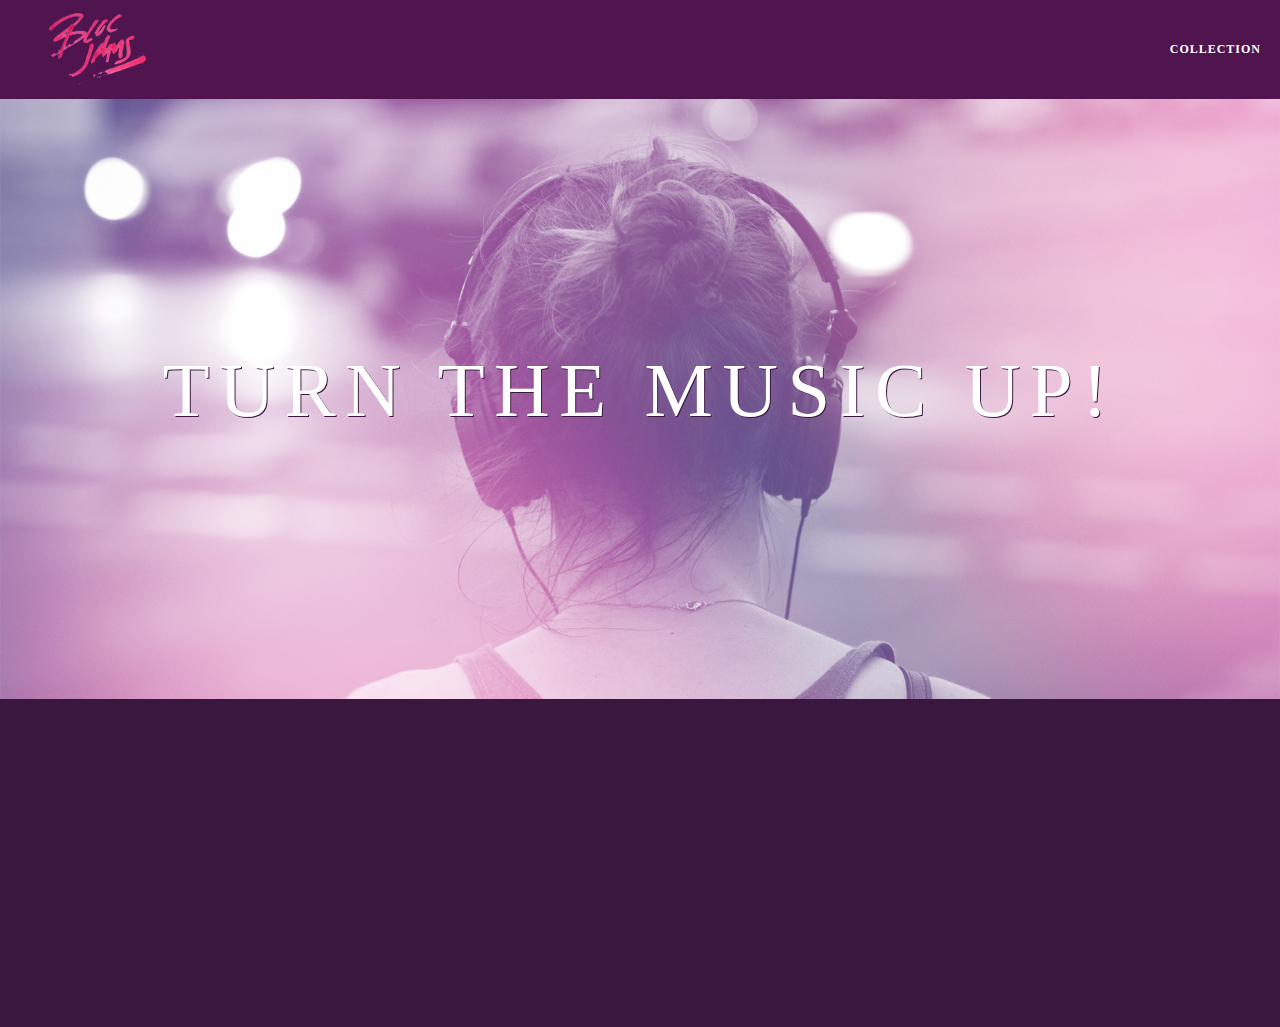
<file: index.html>
<!DOCTYPE html>
 <html>
     <head>
         <title>Bloc Jams</title>
         <meta name="viewport" content="width=device-width, initial-scale=1"
         <link rel="stylesheet" type="text/css" href="http://fonts.googleapis.com/css?family=Open+Sans:400,800,600,700,300">
         <link rel="stylesheet" type="text/css" href="http://code.ionicframework.com/ionicons/2.0.1/css/ionicons.min.css">
         <link rel=stylesheet type="text/css" href="styles/normalize.css">
         <link rel="stylesheet" type="text/css" href="styles/main.css">
         <link rel="stylesheet" type="text/css" href="styles/landing.css">
     </head>
     <body class="landing">
         <nav class="navbar"> <!-- navigation bar -->
             <a href="index.html" class="logo">
             <img src="assets/images/bloc_jams_logo.png" alt="bloc jams logo">    
             </a>
             <div class="links-container">
                 <a href="collection.html" class="navbar-link">collection</a>
             </div>
         </nav>
         <section class="hero-content"> <!-- hero content -->
             <h1 class="hero-title">Turn the music up!</h1>
         </section>
         <section class="selling-points container clearfix"> <!-- selling points -->
             <div class="point column third">
                 <span class="ion-music-note"></span>
                 <h5 class="point-title">Choose your music</h5>
                 <p class="point-description">The world is full of music; why should you have to listen to music that someone else chose?</p>
             </div>
             <div class="point column third">
                 <span class="ion-radio-waves"></span>
                 <h5 class="point-title">Unlimited, streaming, ad-free</h5>
                 <p class="point-description">No arbitrary limits. No distractions.</p>
             </div>
             <div class="point column third">
                 <span class="ion-iphone"></span>
                 <h5 class="point-title">Mobile enabled</h5>
                 <p class="point-description">Listen to your music on the go. This streaming service is available on all mobile platforms.</p>
             </div>
         </section>
         <script src="scripts/utilities.js"></script>
         <script src="https://code.jquery.com/jquery-2.1.3.min.js"></script>
         <script src="scripts/landing.js"></script>
     </body>
 </html>
</file>
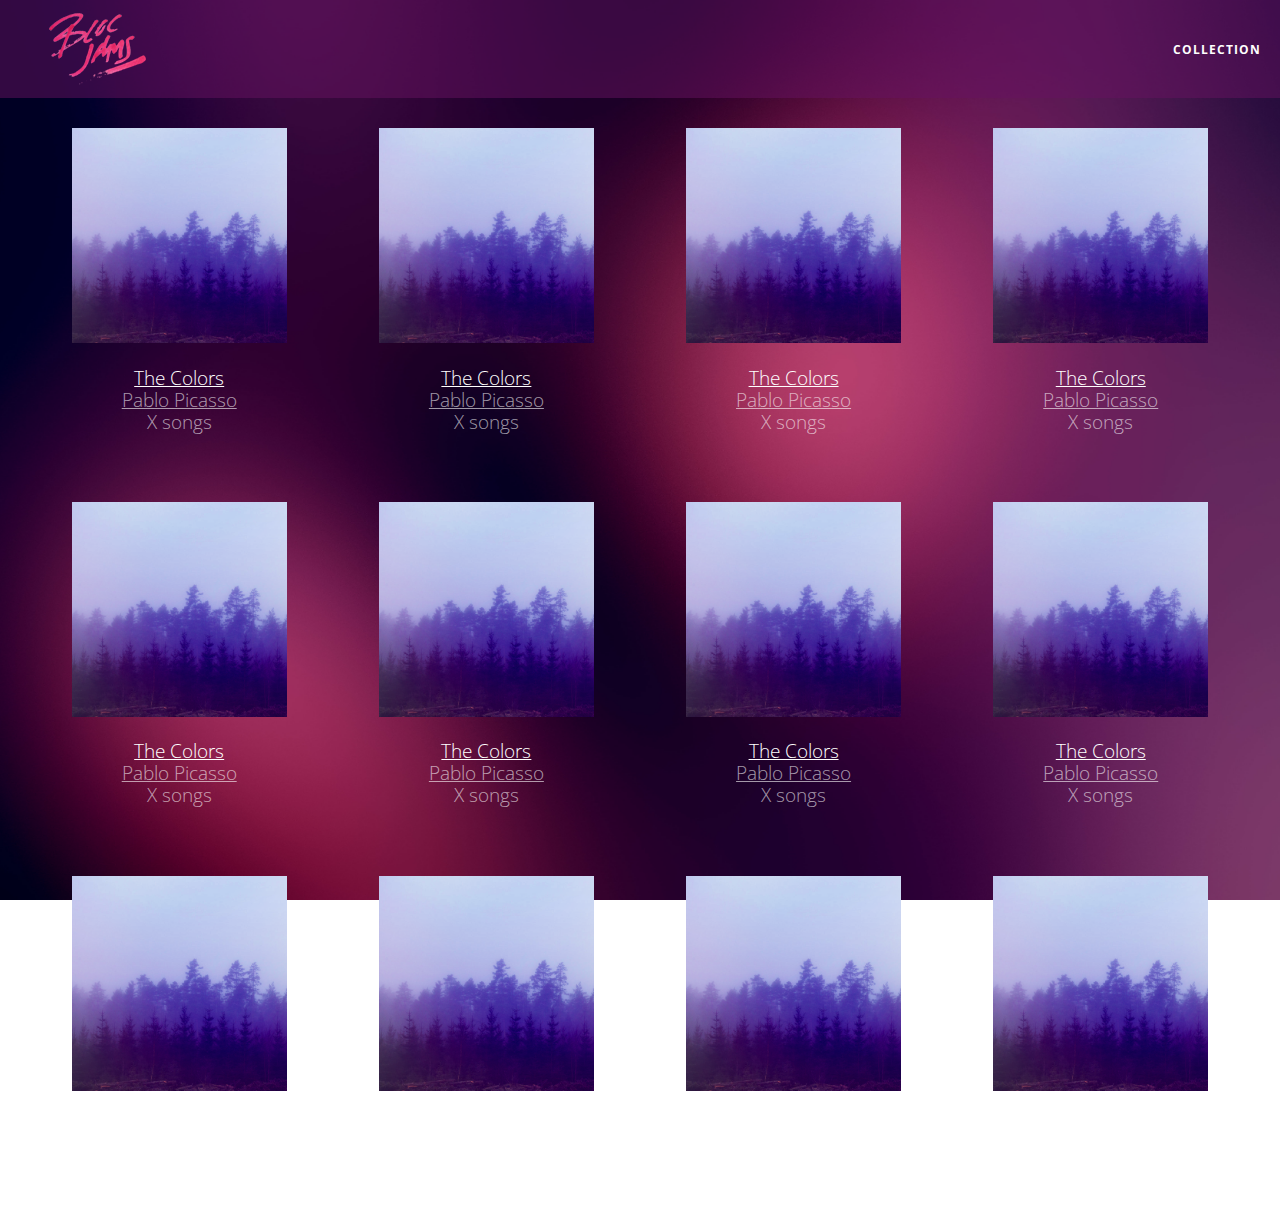
<file: collection.html>
<!DOCTYPE html>
<html>
    <head>
        <title>Bloc Jams</title>
        <meta name="viewport" content="width=device-width, initial-scale=1">
        <link rel="stylesheet" type="text/css" href="http://fonts.googleapis.com/css?family=Open+Sans:400,800,600,700,300">
        <link rel="stylesheet" type="text/css" href="http://code.ionicframework.com/ionicons/2.0.1/css/ionicons.min.css">
        <link rel="stylesheet" type="text/css" href="styles/normalize.css">
        <link rel="stylesheet" type="text/css" href="styles/main.css">
        <link rel="stylesheet" type="text/css" href="styles/collection.css">
    </head>
    <body class="collection">
        <nav class="navbar"> <!-- nav bar -->
            <a href="index.html" class="logo">
                <img src="assets/images/bloc_jams_logo.png" alt="bloc jams logo">
            </a>
            <div class="links-container">
                <a href="collection.html" class="navbar-link">collection</a>
            </div>
        </nav>
        
        <section class="album-covers container clearfix"></section>
        <script src="https://code.jquery.com/jquery-2.1.3.min.js"></script>
        <script src="scripts/collection.js"></script>
    </body>
</html>
</file>
<file: styles/main.css>
*, *::before, *::after {
    -moz-box-sizing: border-box;
    -webkit-box-sizing: border-box;
    box-sizing: border-box;
}

html {
    height: 100%;
    font-size: 100%;
}

body {
    font-family: 'Open Sans';
    color: white;
    min-height: 100%;
}

.navbar {
    position: relative;
    padding: 0.5rem;
    background-color: rgb(101,18,95,0.5);
    z-index: 1;
}

.navbar .logo {
    position: relative;
    left: 2rem;
    cursor: pointer;
}

.navbar .links-container {
    display: table;
    position: absolute;
    top: 0;
    right: 0;
    height: 100px;
    color: white;
    text-decoration: none;
}

.links-container .navbar-link {
    display: table-cell;
    position: relative;
    height: 100%;
    padding-left: 1rem;
    padding-right: 1rem;
    vertical-align: middle;
    color: white;
    font-size: 0.625rem;
    letter-spacing: 0.05rem;
    font-weight: 700;
    text-transform: uppercase;
    text-decoration: none;
    cursor: pointer;
}

.links-container .navbar-link:hover {
    color: rgb(233,50,117);
}

.container {
    margin: 0 auto;
    max-width: 64rem;
}

.container.narrow {
    max-width: 56rem;
}

/* Medium and small screens (640px) */
@media (min-width: 640px) {
    html {font-size: 112%;}
    
    .column {
        float: left;
        padding-left: 1rem;
        padding-right: 1rem;
    }
    
    .column.full {width: 100%;}
    .column.two-thirds {width: 66.7%;}
    .column.half {width: 50%;}
    .column.third {width: 33.3%;}
    .column.fourth {width: 25%;}
    .column.flow-opposite {float: right;}
}

/* Large screens (1024px) */
@media (min-width: 1024px) {
    html {font-size: 120%;}
}

.clearfix::before,
.clearfix::after {
    content: " ";
    display: table;
}

.clearfix::after {
    clear: both;
}
</file>
<file: styles/landing.css>
body.landing {
    background-color: rgb(58,23,63);
}

.hero-content {
    position: relative;
    min-height: 600px;
    background-image: url(../assets/images/bloc_jams_bg.jpg);
    background-repeat: no-repeat;
    background-position: center center;
    background-size: cover;
}

.hero-content .hero-title {
    position: absolute;
    top: 40%;
    -webkit-transform: translateY(-50%);
    -moz-transform: translateY(-50%);
    -ms-transform: translateY(-50%);
    transform: translateY(-50%);
    width: 100%;
    text-align: center;
    font-size: 4rem;
    font-weight: 300;
    text-transform: uppercase;
    letter-spacing: 0.5rem;
    text-shadow: 1px 1px 0px rgb(58,23,63);
}

.selling-points {
    position: relative;
  }

.point {
    position: relative;
    padding: 2rem;
    text-align: center;
    opacity: 0;
    -webkit-transform: scaleX(0.9) translateY(3rem);
    -moz-transform: scaleX(0.9) translateY(3rem);
    transform: scaleX(0.9) translateY(3rem);
    -webkit-transition: all 0.5s ease-in-out;
    -moz-transition: all 0.5s ease-in-out;
    transition: all 0.5s ease-in-out;
    -webkit-transition-delay: 0.4s;
    -moz-transition-delay: 0.4s;
    transition-delay: 0.4s;
}

.point .point-title {
    font-size: 1.25rem;
}

.ion-music-note,
.ion-radio-waves,
.ion-iphone {
    color: rgb(233,50,117);
    font-size: 5rem;
}
</file>
<file: styles/collection.css>
body.collection {
    background-image: url(../assets/images/blurred_backgrounds/blur_bg_2.jpg);
    background-repeat: no-repeat;
    background-attachment: fixed;
    background-position: center center;
    background-size: cover;
}

.album-covers {
    position: relative;
}

.collection-album-container {
    position: relative;
    margin-top: 30px;
    margin-bottom: 20px;
    text-align: center;
}

.collection-album-container .caption p {
    font-size: 1rem;
    font-weight: 300;
    color: rgba(255,255,255,0.6);
}

.collection-album-container .caption p a{
    color: rgba(255,255,255,0.6);
}

.collection-album-container .caption p a.album-name {
    color: white;
}

.collection-album-container img {
    width: 80%;
}
</file>
